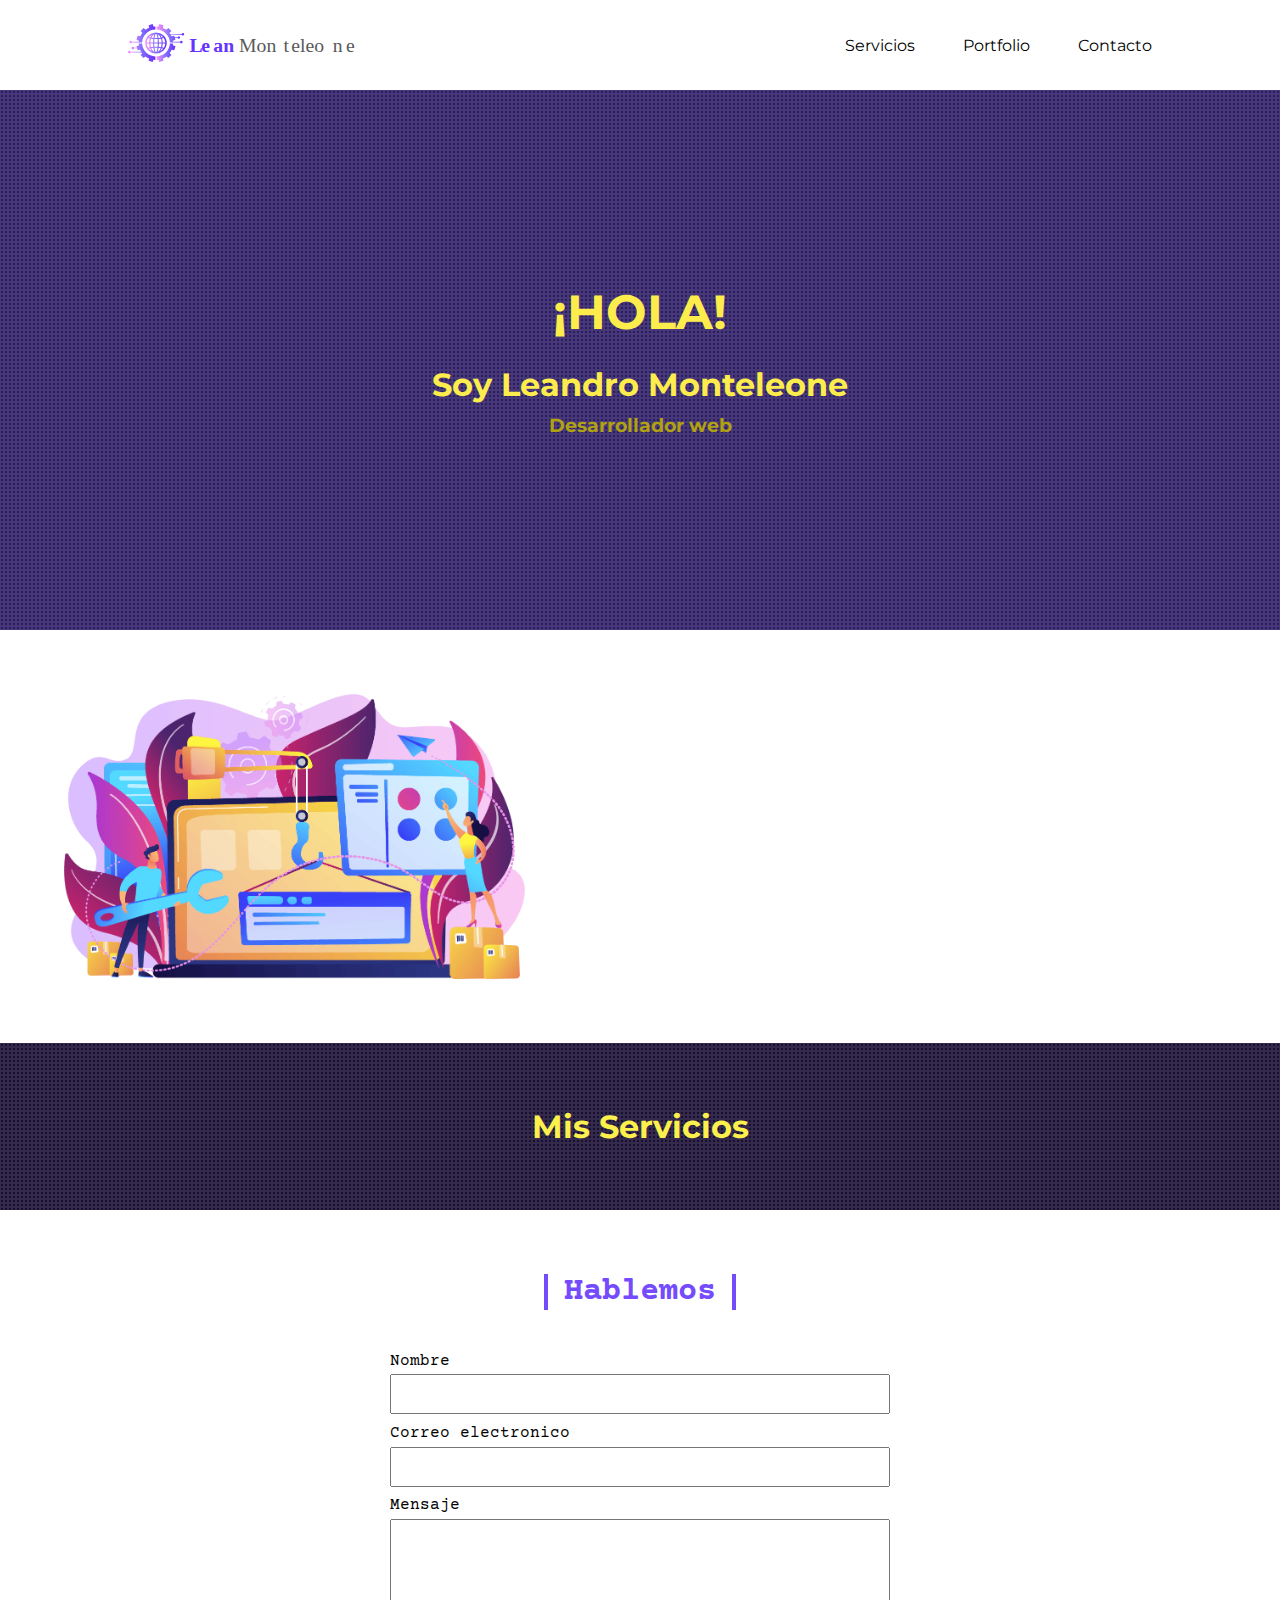
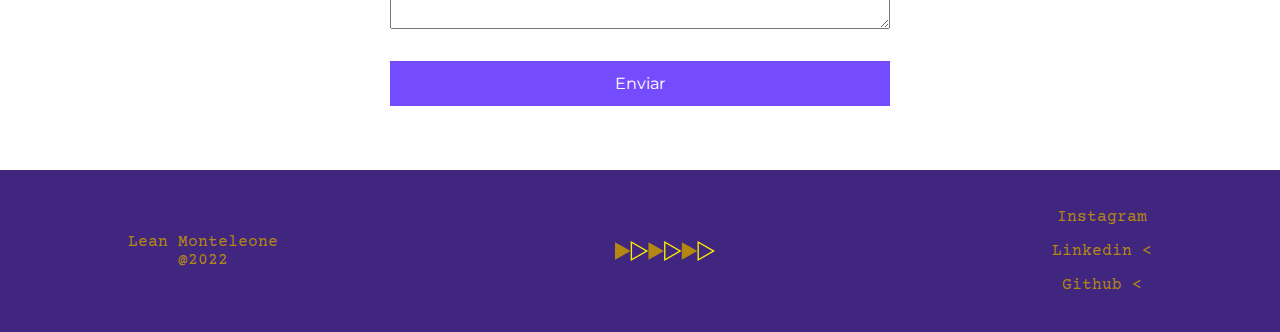
<file: index.html>
<!DOCTYPE html>
<html lang="en">
  <head>
    <meta charset="UTF-8" />
    <meta http-equiv="X-UA-Compatible" content="IE=edge" />
    <meta name="viewport" content="width=device-width, initial-scale=1.0" />

    <!--Componentens-->
    <script defer src="./components/footer.js"></script>
    <script defer src="./components/header.js"></script>
    <script defer src="./components/form.js"></script>

    <!--Components styles-->
    <link rel="stylesheet" href="./components/header.css" />
    <link rel="stylesheet" href="./components/footer.css" />
    <link rel="stylesheet" href="./components/form.css" />

    <!--Google Fonts-->
    <link rel="preconnect" href="https://fonts.googleapis.com" />
    <link rel="preconnect" href="https://fonts.gstatic.com" crossorigin />
    <link
      href="https://fonts.googleapis.com/css2?family=Courier+Prime:wght@400;700&family=Montserrat:wght@400;700&family=Roboto:wght@400;700&display=swap"
      rel="stylesheet"
    />

    <!--Icons Font awesome-->
    <link
      rel="stylesheet"
      href="https://cdnjs.cloudflare.com/ajax/libs/font-awesome/6.1.1/css/all.min.css"
      integrity="sha512-KfkfwYDsLkIlwQp6LFnl8zNdLGxu9YAA1QvwINks4PhcElQSvqcyVLLD9aMhXd13uQjoXtEKNosOWaZqXgel0g=="
      crossorigin="anonymous"
      referrerpolicy="no-referrer"
    />

    <!--Js y Css index-->
    <script defer src="./index.js"></script>
    <link rel="stylesheet" href="./styles.css" />

    <title>Leandro Monteleone Portfolio site</title>
  </head>

  <body>
    <header class="header-menu"></header>

    <main>
      <!--Hero Section-->
      <section class="hero-section">
        <h1 class="hero-section__title">¡HOLA!</h1>
        <h2 class="hero-section__subtitle">Soy Leandro Monteleone</h2>
        <p>Desarrollador web</p>
      </section>

      <!-- Info about me section. Data is fetched from Contenful CMS-->
      <section class="info section">
        <div class="info__img-container">
          <img class="info__img" src="./img/img1.png" alt="" />
        </div>
        <div class="info__text-container">
          <h2 class="info__title"></h2>
          <p class="info__text"></p>
        </div>
      </section>

      <!-- Services are fetched from Contentful CMS-->
      <section class="services">
        <div class="section services__section">
          <h2 class="services-title">Mis Servicios</h2>
          <ul class="template-container">
            <!-- <Li> template start-->
            <template class="template">
              <li>
                <div class="template__img-container">
                  <img class="services__img" src="" />
                </div>
                <h3 class="services__title"></h3>
                <p class="services__text"></p>
              </li>
            </template>
            <!-- Template end-->
          </ul>
        </div>
      </section>

      <!-- Contact form-->
      <section class="form__section section"></section>
    </main>

    <!-- Footer section-->
    <footer class="footer__section"></footer>
  </body>
</html>
</file>
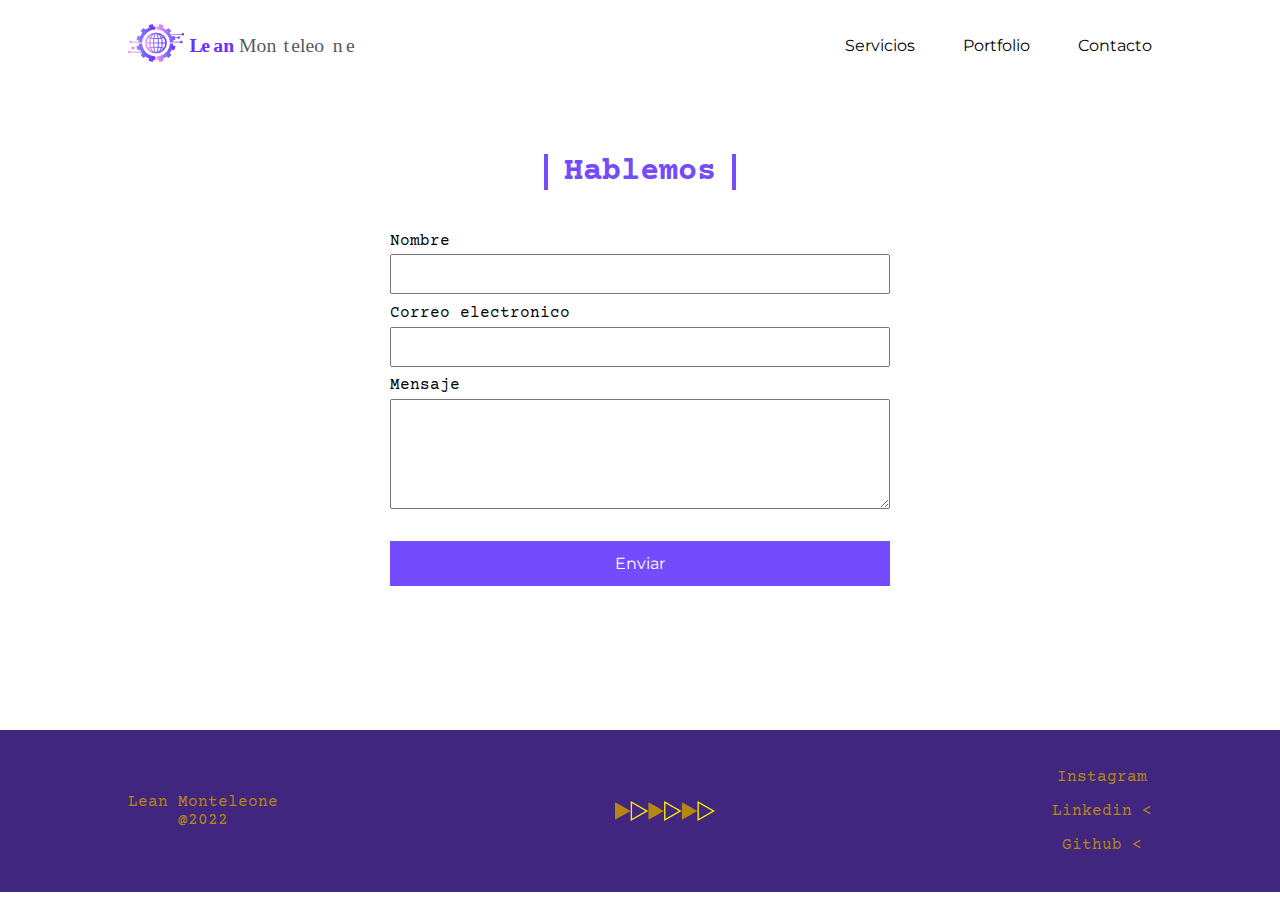
<file: contact.html>
<!DOCTYPE html>
<html lang="en">
<head>
    <meta charset="UTF-8">
    <meta http-equiv="X-UA-Compatible" content="IE=edge">
    <meta name="viewport" content="width=device-width, initial-scale=1.0">

     <!--JS Components-->
     <script defer src="./components/footer.js"></script>   
     <script defer src="./components/header.js"></script>
     <script defer src="./components/form.js"></script>

    <!--Components styles-->
    <link rel="stylesheet" href="./components/header.css">
    <link rel="stylesheet" href="./components/footer.css">
    <link rel="stylesheet" href="./components/form.css">

      <!--Google Fonts-->
      <link rel="preconnect" href="https://fonts.googleapis.com">
      <link rel="preconnect" href="https://fonts.gstatic.com" crossorigin>
      <link href="https://fonts.googleapis.com/css2?family=Courier+Prime:wght@400;700&family=Montserrat:wght@400;700&family=Roboto:wght@400;700&display=swap" rel="stylesheet">   
      
      <!--Icons Font awesome-->
      <link rel="stylesheet" href="https://cdnjs.cloudflare.com/ajax/libs/font-awesome/6.1.1/css/all.min.css" integrity="sha512-KfkfwYDsLkIlwQp6LFnl8zNdLGxu9YAA1QvwINks4PhcElQSvqcyVLLD9aMhXd13uQjoXtEKNosOWaZqXgel0g==" crossorigin="anonymous" referrerpolicy="no-referrer" />
          

      <!--Js and CSS Contact form-->
      <script defer src="./Contact form/contact.js"></script>
      <link rel="stylesheet" href="./Contact form/styles-contact.css">

    <title>Contact Form</title>
</head>

<body>
    <header class="header-container"></header>

    <main>
      <div class="contact-container section"></div>
    </main>

    <footer class="footer-section"></footer>

</body>
</html>
</file>
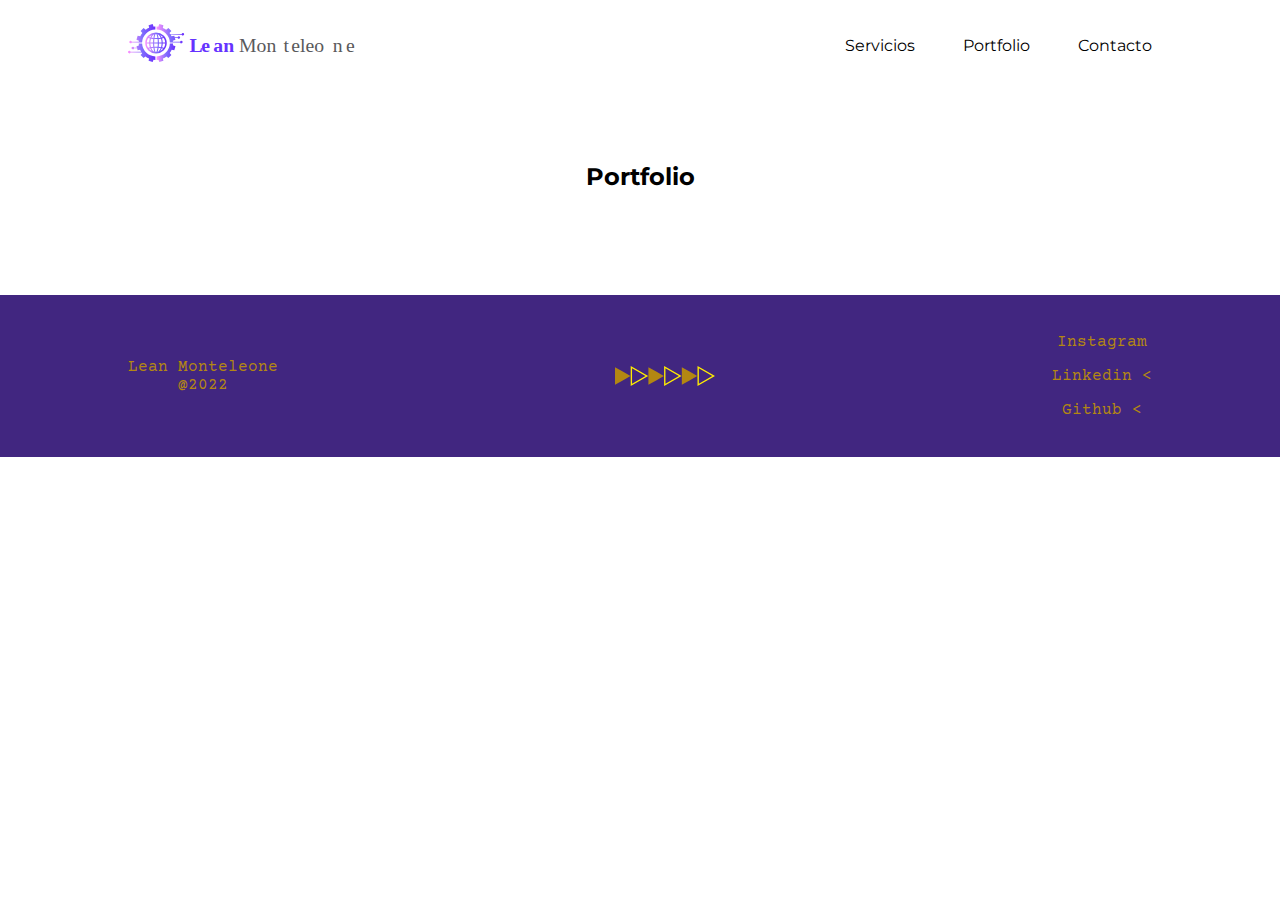
<file: portfolio.html>
<!DOCTYPE html>
<html lang="en">
<head>
    <meta charset="UTF-8">
    <meta http-equiv="X-UA-Compatible" content="IE=edge">
    <meta name="viewport" content="width=device-width, initial-scale=1.0">

     <!--Components JS-->
     <script defer src="./components/footer.js"></script>   
     <script defer src="./components/header.js"></script>

      <!--Google Fonts-->
      <link rel="preconnect" href="https://fonts.googleapis.com">
      <link rel="preconnect" href="https://fonts.gstatic.com" crossorigin>
      <link href="https://fonts.googleapis.com/css2?family=Courier+Prime:wght@400;700&family=Montserrat:wght@400;700&family=Roboto:wght@400;700&display=swap" rel="stylesheet">   
      
      <!--Icons Font awesome-->
      <link rel="stylesheet" href="https://cdnjs.cloudflare.com/ajax/libs/font-awesome/6.1.1/css/all.min.css" integrity="sha512-KfkfwYDsLkIlwQp6LFnl8zNdLGxu9YAA1QvwINks4PhcElQSvqcyVLLD9aMhXd13uQjoXtEKNosOWaZqXgel0g==" crossorigin="anonymous" referrerpolicy="no-referrer" />
      
      <!--Components styles-->
      <link rel="stylesheet" href="./components/header.css">
      <link rel="stylesheet" href="./components/footer.css">
      

      <!--Porfolio Js and Css-->
      <script defer src="./Portfolio/porftolio.js"></script>
      <link rel="stylesheet" href="./Portfolio/styles-portfolio.css">

    <title>Porfolio</title>
</head>

<body>
    <header class="header-container"></header>

    <main>
        <h2 class="portfolio-title">Portfolio</h2>

        <ul class="template-container">
            <!-- <li> Template start-->
            <template class="template">
                <li>
                    <div class="img-container">
                        <img class="template-img">
                    </div>
                    <h3 class="template-title"></h3>
                    <p class="template-description"></p>
                </li>
            </template>
        </ul>
    </main>

    <footer class="footer-section">

    </footer>

</body>
</html>
</file>
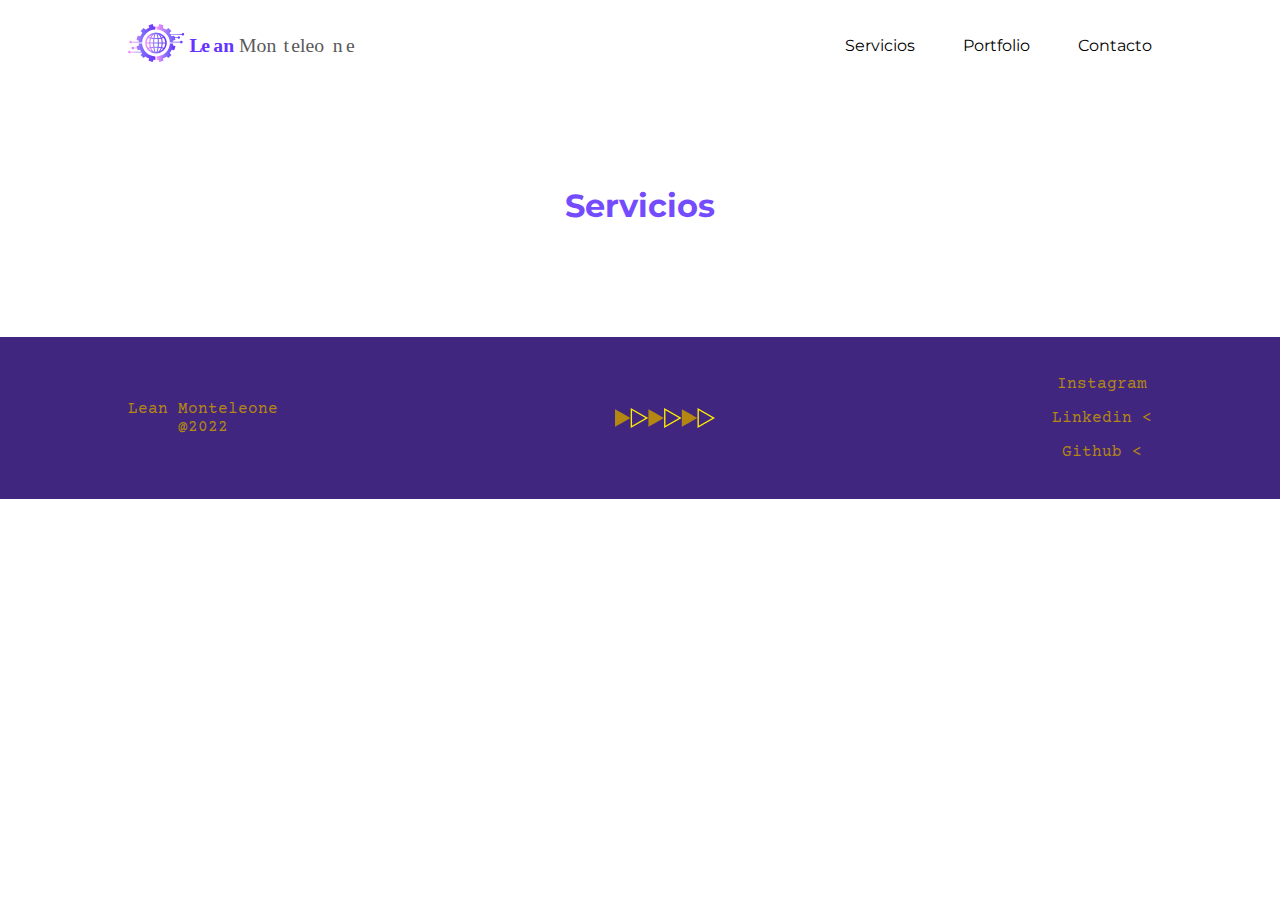
<file: services.html>
<!DOCTYPE html>
<html lang="en">
<head>
    <meta charset="UTF-8">
    <meta http-equiv="X-UA-Compatible" content="IE=edge">
    <meta name="viewport" content="width=device-width, initial-scale=1.0">

     <!--Js Components-->
     <script defer src="./components/footer.js"></script>   
     <script defer src="./components/header.js"></script>

      <!--Google Fonts-->
      <link rel="preconnect" href="https://fonts.googleapis.com">
      <link rel="preconnect" href="https://fonts.gstatic.com" crossorigin>
      <link href="https://fonts.googleapis.com/css2?family=Courier+Prime:wght@400;700&family=Montserrat:wght@400;700&family=Roboto:wght@400;700&display=swap" rel="stylesheet">   
      
      <!--Icons Font awesome-->
      <link rel="stylesheet" href="https://cdnjs.cloudflare.com/ajax/libs/font-awesome/6.1.1/css/all.min.css" integrity="sha512-KfkfwYDsLkIlwQp6LFnl8zNdLGxu9YAA1QvwINks4PhcElQSvqcyVLLD9aMhXd13uQjoXtEKNosOWaZqXgel0g==" crossorigin="anonymous" referrerpolicy="no-referrer" />
      
      <!--Components styles-->
      <link rel="stylesheet" href="./components/header.css">
      <link rel="stylesheet" href="./components/footer.css">
      

      <!--Services JS and Css-->
      <script defer src="./services/services.js"></script>
      <link rel="stylesheet" href="./services/styles-services.css">

    <title>Services</title>
</head>
<body>
    <header class="header-container">

    </header>

    <main>
        <h2 class="services-title">Servicios</h2>

        <ul class="template-container">
            <!-- <li> template start-->
            <template class="template">
                <li>
                    <div class="img-container">
                        <img class="template-img">
                    </div>
                    <h3 class="template-title"></h3>
                    <p class="template-description"></p>
                </li>
            </template>
        </ul>
    </main>

    <footer class="footer-section">

    </footer>

</body>
</html>
</file>
<file: components/header.css>
.header-section::after {
  background: url("/img/patron.png");
  background-repeat: repeat;
  opacity: 0.8;
  z-index: 3;
}

.header-menu__container {
  display: flex;
  justify-content: space-between;
  align-items: center;
  width: 80%;
  height: 10vh;
  margin: auto;
  z-index: 2;
}

.header-menu__logo {
  width: 80px;
  height: 80px;
}

@media (min-width: 800px) {
  .header-menu__logo {
    display: inherit;
    width: 230px;
    height: auto;
  }
}

.mobile-header__window {
  position: absolute;
  top: 30;
  bottom: 0;
  left: 0;
  right: 0;
  background-color: #7b4cfc;
  opacity: 90%;
  display: none;
  z-index: 4;
}

.mobile-header__window__menu {
  height: 100vh;
  width: 100%;
  list-style: none;
  font-size: 2em;
  font-family: "Montserrat", sans-serif;
  font-weight: bold;
  display: flex;
  flex-direction: column;
  justify-content: center;
  text-align: center;
}

.mobile-header__window__menu > li {
  margin: 1em;
}

.mobile-header__window__menu > li a {
  text-decoration: none;
  color: #fcec4c;
}

.mobile-header__window__menu__close {
  position: absolute;
  right: 10%;
  top: 10%;
}
nav ul li a:hover {
  font-weight: bold;
  color: #7b4cfc;
}
.desktop-menu {
  display: none;
}

.desktop-menu__container {
  display: flex;
}

.desktop-menu__container > li {
  font-family: "Montserrat";
  font-weight: 400;
  padding-left: 3em;
}

.desktop-menu__container > li > a {
  text-decoration: none;
  color: inherit;
}

@media (min-width: 800px) {
  #barsButton {
    display: none;
  }
  .desktop-menu {
    display: block;
  }
}
</file>
<file: components/footer.css>
.footer-container {
  display: flex;
  flex-direction: column;
  align-items: center;
  justify-content: space-between;
  width: 80%;
  height: 25vh;
  margin: auto;
  font-family: "Courier Prime";
  color: #b38712;
  font-size: 1em;
  padding: 1em;
}

.footer-container > img {
  width: 100px;
  height: auto;
}

.footer-container__title {
  text-align: center;
}

@media (min-width: 800px) {
  .footer-container {
    height: 18vh;
    display: flex;
    flex-direction: row;
    justify-content: space-between;
    align-items: center;
    font-size: 1em;
    padding: 0;
  }
}

.footer__container-social {
  display: flex;
  flex-direction: column;
  margin-top: 1em;
}

@media (max-width: 800px) {
  .footer__container-social {
    margin-top: 0;
  }
}

.footer__container-social > li {
  margin-bottom: 1em;
  text-align: center;
}

.footer__container-social > li > a {
  color: #b38712;
  text-decoration: none;
}

.footer__container-social > li > a:hover {
  color: #eeb71e;
  text-decoration: none;
}
</file>
<file: components/form.css>
.form__ {
    display: flex;
    flex-direction: column;
    width: 100%;
}

@media (min-width: 800px) {
    .form__ {
        max-width: 500px;        
    }
}

.form__title {
    color: #754CFD;
    border-left: #754CFD solid 4px;
    border-right: #754CFD solid 4px;
    padding-right: 0.5em;
    padding-left: 0.5em;
    margin-bottom: 1em;
    font-size: 2em;
}

.form__ label {
    margin-bottom: 0.3em;
    margin-top: 0.6em;
}

.form__ input {
    height: 4vh;
    display: block;
}

.form__ textarea {
    height: 12vh;
}

.form__ button {
    font-family: "Montserrat";
    font-size: 1em;
    height: 5vh;
    background-color:#754CFD;
    color: white;
    margin-top: 2em;
    box-shadow: none;
    border-width: 0;
}
</file>
<file: styles.css>
* {
  margin: 0;
  padding: 0;
  list-style: none;
}

main {
  background-color: white;
}

.hero-section {
  height: 90vh;
  /*background: url("/img/background2.png") no-repeat;*/
  background-color: #754cfd;
  background-size: cover;
  display: flex;
  flex-direction: column;
  justify-content: center;
  align-items: center;
  position: relative;
}

.hero-section::after {
  content: "";
  background: url("./img/patron.png");
  background-repeat: repeat;
  top: 0;
  left: 0;
  right: 0;
  bottom: 0;
  position: absolute;
  opacity: 0.8;
  z-index: 2;
}

@media (min-width: 800px) {
  .hero-section {
    height: 60vh;
  }
}

.hero-section__title,
.hero-section__subtitle,
.hero-section > p {
  font-family: "Montserrat";
  font-style: normal;
  font-weight: 700;
  z-index: 3 !important;
  text-align: center;
}

.hero-section__title,
.hero-section__subtitle {
  color: #fcec4c;
}

.hero-section__title {
  font-size: 3em;
  margin-bottom: 0.5em;
}

.hero-section__subtitle {
  font-size: 2em;
  margin-bottom: 0.3em;
}

.hero-section > p {
  color: #b0a112;
  font-size: 1.2em;
}

.info {
  display: flex;
  flex-direction: column;
}

@media (min-width: 800px) {
  .info {
    display: flex;
    flex-direction: row;
    justify-content: center;
    align-items: center;
  }

  .info__img {
    display: block !important;
  }

  .info__text-container {
    width: 60%;
  }

  .info__text-container > p {
    width: 70%;
    margin: auto;
  }
}

.info__img-container {
  width: 40%;
  margin: auto;
}
.info__img {
  width: 100%;
  height: auto;
  display: none;
}

.info__text-container {
  display: flex;
  flex-direction: column;
  text-align: center;
  color: #754cfd;
}

.info__text-container > p {
  margin-top: 2em;
  color: #412680;
}

.services {
  background-color: #412680;
  width: 100%;
  position: relative;
}

.services::after {
  content: "";
  background: url("./img/patron.png");
  background-repeat: repeat;
  top: 0;
  left: 0;
  right: 0;
  bottom: 0;
  position: absolute;
  opacity: 0.8;
  z-index: 2;
}

.services-title {
  font-size: 2em;
  text-align: center;
  padding-bottom: 2em;
  padding-top: 2em;
  font-family: "Montserrat";
  font-weight: 700;
  color: #fcf04c;
  position: relative;
  z-index: 3;
}

.services__section {
  position: relative;
  z-index: 3;
}

.template-container {
  display: flex;
  flex-direction: column;
  text-align: center;
  justify-content: center;
  color: #b0a723;
  font-weight: 400;
}

@media (min-width: 800px) {
  .template-container {
    flex-direction: row;
    flex-wrap: wrap;
  }

  .template-container > li {
    margin: 0 1em 0 1em;
    width: 35%;
  }

  .template__img-container {
    width: 40% !important;
  }
}

.template-container > li {
  margin-bottom: 2em;
  padding: 3em;
  border: #b0a723 solid 3px;
}
.template__img-container {
  width: 70%;
  margin: 0 auto;
}

.template__img-container > img {
  width: 100%;
  height: auto;
}

.template-container > li > h3 {
  font-size: 1.5em;
  margin-top: 1em;
  margin-bottom: 0.5em;
  color: #fcf04c;
  z-index: 3;
}

.section {
  width: 90%;
  margin: 4em auto 4em auto;
  font-family: "Courier Prime";
}

.form__section {
  display: flex;
  justify-content: center;
}

.form__section > div {
  width: 100%;
  display: flex;
  flex-direction: column;
  align-items: center;
}

.footer__section {
  background-color: #412680;
}
</file>
<file: Contact form/styles-contact.css>
*{
    margin: 0;
    padding: 0;
    list-style: none;
}

.footer-section {
    background-color:#412680;
}

.section {
    width: 90%;
    margin: auto;
    margin-bottom: 5em;
    font-family: 'Courier Prime';
    padding-top: 4em;
    padding-bottom: 4em;
}

.contact-container {
    display: flex;
    justify-content: center;
    align-items: center;
}


.contact-container> div {
    width: 100%;
    display: flex;
    flex-direction: column;
    align-items: center;
}
</file>
<file: Portfolio/styles-portfolio.css>
*{
    margin: 0;
    padding: 0;
    list-style: none;
}

.portfolio-title {
font-family: "Montserrat", "san-serif";
text-align: center;
margin-top: 3em;
margin-bottom: 1em;
}

.template-container {
    width: 70%;
    margin: auto;
    margin-bottom: 5em;
    font-family: 'Courier Prime';
    display: flex;
    flex-direction: column;
    align-items: center;
    text-align: center;
    font-size: 1em;
}

@media (min-width: 800px) {
    .template-container {
        display: flex;
        flex-direction: row;
    }

    .template-container > li {
        padding: 2em;
        width: 30%;     

    }

    .img-container {
        width: 70%;
    }
}

.template-container > li {
    display: flex;
    flex-direction: column;
    align-items: center;
    margin-top: 1em;
    margin-bottom: 2em;
}

.img-container {
    width: 50%;
}

.template-title {
    margin-top: 2em;
    margin-bottom: 1em;
    font-size: 1.3em;
}

.template-img{
    width: 100%;
    height: auto;
}

.footer-section {
    background-color: #412680;
    
}
</file>
<file: services/styles-services.css>
*{
    margin: 0;
    padding: 0;
    list-style: none;
}


.services-title {
    font-family: "Montserrat", "san-serif";
    font-size: 2em;
    text-align: center;
    margin-top: 3em;
    margin-bottom: 1em;
    color: #754CFD;
    }


.template-container {
    width: 80%;
    margin: auto;
    margin-bottom: 5em;
    font-family: 'Courier Prime';
    display: flex;
    flex-direction: column;
    align-items: center;
    text-align: center;
    font-size: 1em;
}

.template-container > li {
    margin: 1em;
    border: #754CFD solid 3px;
    padding: 2em;
}

.template-container > li > h3 {
    margin-top: 1em;
    margin-bottom: 0.5em;
    font-size: 1.3em;
    font-weight: bold;
}

.img-container {
    width: 60%;
    margin: auto;
}

.template-img {
    width: 100%;
    height: auto;
}

.footer-section {
    background-color: #412680;
    
}

@media (min-width: 800px) {
    .template-container {
        display: flex;
        flex-direction: row;
    }

    .template-container > li {
        padding: 2em;
        max-width: 50%;
    }

    .img-container {
        width: 50%;
        margin: auto;
    }
}
</file>
